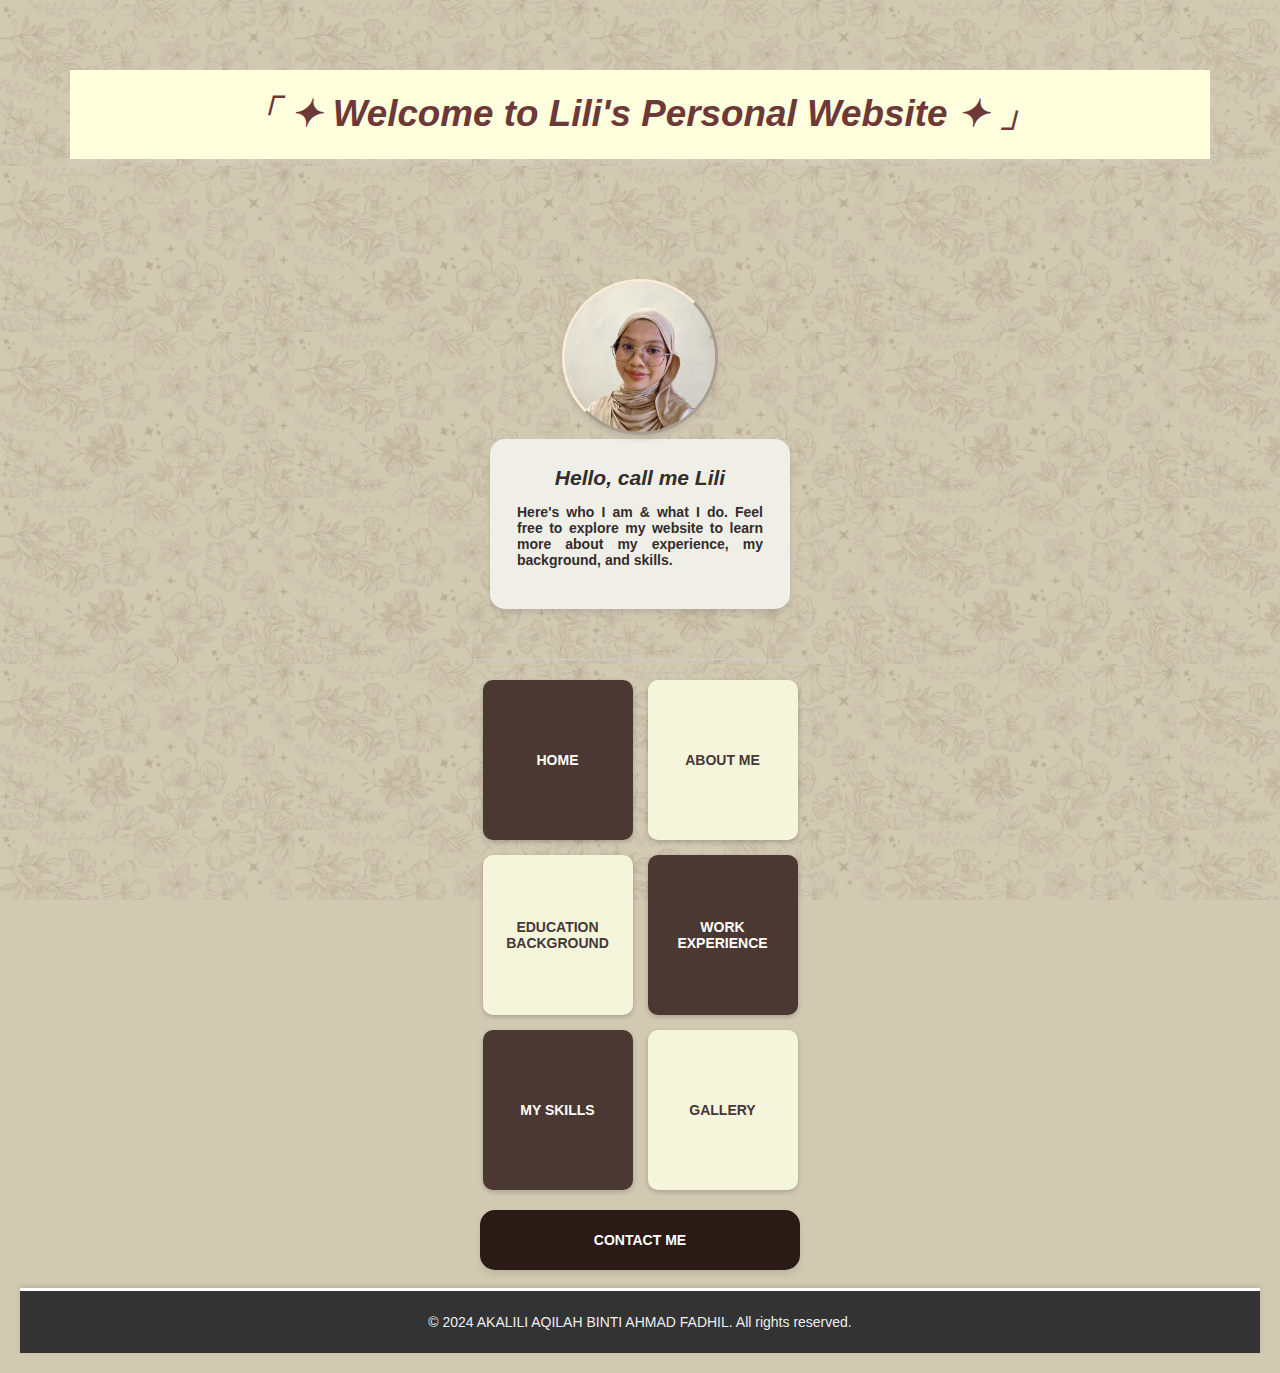
<file: HTML/index.html>
<!DOCTYPE html>
<html lang="en">
<head>
    <meta charset="UTF-8">
    <meta name="viewport" content="width=device-width, initial-scale=1.0">
    <title>Homepage</title>
     <link rel="stylesheet" href="https://cdnjs.cloudflare.com/ajax/libs/font-awesome/4.7.0/css/font-awesome.min.css">
    <link rel="stylesheet" href="../CSS/home.css">
<body>

   
    <div class="container">
        <header>
            <h1>「 ✦ Welcome to Lili's Personal Website ✦ 」</h1>
        </header>
        <main>
            <section id="home">
                <div class="profile">
                    <img src="../picture/lilis3.jpg" alt="Lili's Picture">
                </div>
                <table class="table1">
                    <tr>
                        <th>
                            <h2>Hello, call me Lili</h2>
                            <p><b>Here's who I am & what I do. Feel free to explore my website to learn more about my experience, my background, and skills.</b></p>
                        </th>
                    </tr>
                </table>
            </section>

            <div class="menu">
                <a href="index.html" class="button khaki">HOME</a>
                <a href="about.html" class="button beige">ABOUT ME</a>
                <a href="edu.html" class="button beige">EDUCATION BACKGROUND</a>
                <a href="work.html" class="button khaki">WORK EXPERIENCE</a>
                <a href="skills.html" class="button khaki">MY SKILLS</a>
                <a href="gallery.html" class="button beige">GALLERY</a>
            </div>
            <a href="contact me.html" class="button CONTACT_ME">CONTACT ME</a>
        </main><br>

            </section>

            <footer>
                <p>© 2024 AKALILI AQILAH BINTI AHMAD FADHIL. All rights reserved.</p>
            </footer>
        </div>
    </body>
</html>
</file>
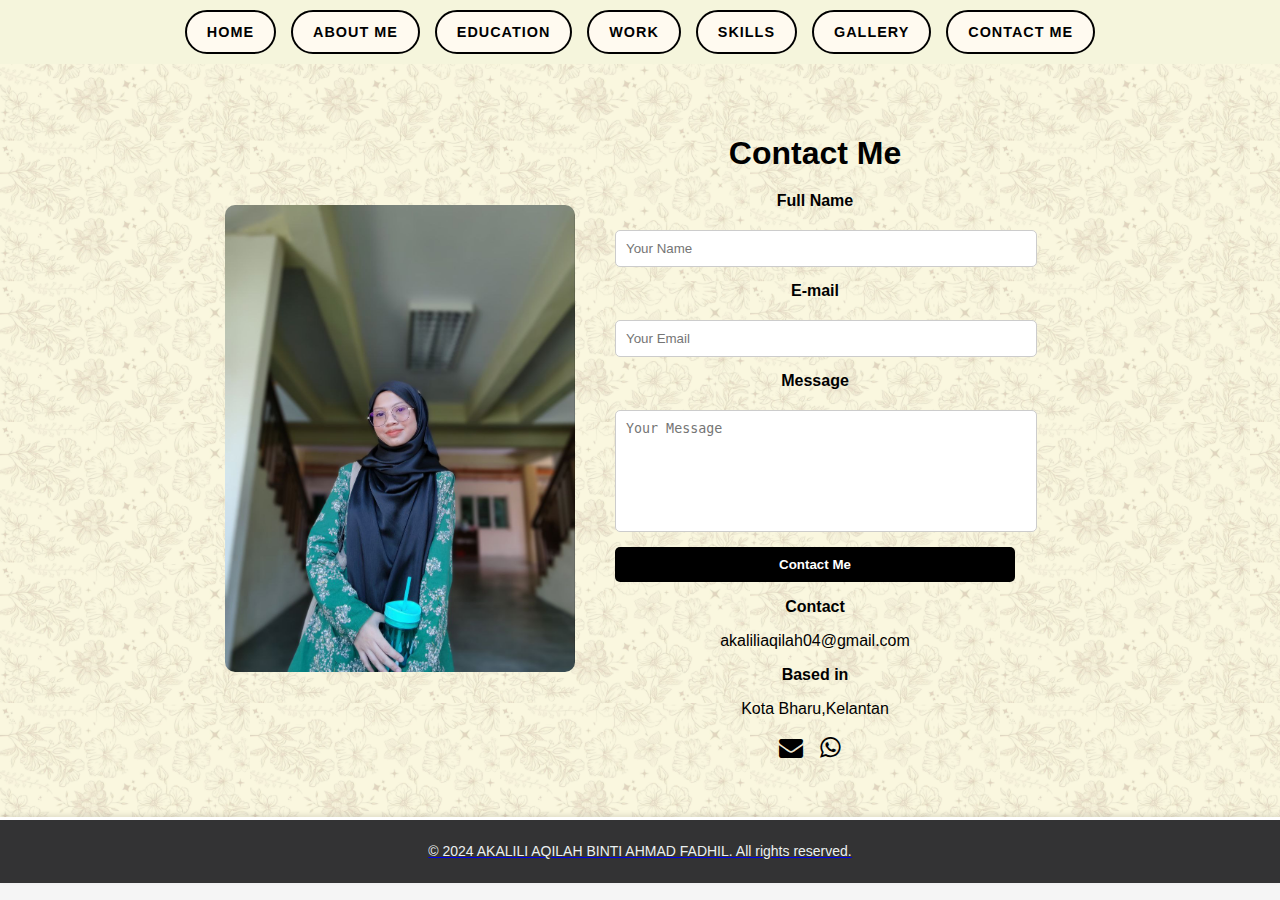
<file: HTML/contact me.html>
<!DOCTYPE html>
<html lang="en">
<head>
    <meta charset="UTF-8">
    <meta name="viewport" content="width=device-width, initial-scale=1.0">
    <title>Contact Me</title>
    <link rel="stylesheet" href="https://cdnjs.cloudflare.com/ajax/libs/font-awesome/4.7.0/css/font-awesome.min.css">
    <link rel="stylesheet" href="../CSS/contactme.css">
</head>
<body>
    <nav class="menu">
        <a href="index.html" class="button" title="Go to Homepage">Home</a>
        <a href="about.html" class="button" title="Learn About Me">About Me</a>
        <a href="edu.html" class="button" title="View Education Background">Education</a>
        <a href="work.html" class="button" title="View Work Experience">Work</a>
        <a href="skills.html" class="button" title="Explore My Skills">Skills</a>
        <a href="gallery.html" class="button" title="See My Gallery">Gallery</a>
        <a href="contact me.html" class="button" title="Contact Me Now">Contact Me</a>
    </nav>
    
    <div class="contact-container">
        <div class="contact-image">
            <img src="../picture/lilis2.jpg" alt="lilis" />
        </div>
        <div class="contact-form-container">
            <h1>Contact Me</h1>
            <form class="contact-form">
                <label for="name">Full Name</label>
                <input type="text" id="name" name="name" placeholder="Your Name" required>
                
                <label for="email">E-mail</label>
                <input type="email" id="email" name="email" placeholder="Your Email" required>
                
                <label for="message">Message</label>
                <textarea id="message" name="message" placeholder="Your Message" required></textarea>
                
                <button type="submit">Contact Me</button>
            </form>
            <div class="contact-info">
                <p><strong>Contact</strong></p>
                <p>akaliliaqilah04@gmail.com</p>
                <p><strong>Based in</strong></p>
                <p>Kota Bharu,Kelantan</p>
                <div class="social-links">

                    <a href="mailto:akaliliaqilah04@gmail.com"><i class="fa fa-envelope"></i>
                    <a href="whatsapp:contact=01126274480@s.whatsapp.com&message=I'd like to chat with you"><i class="fa fa-whatsapp"></i>
                </div>
            </div>
        </div>
    </div>
</section>

<footer>
    <p>© 2024 AKALILI AQILAH BINTI AHMAD FADHIL. All rights reserved.</p>
</footer>
</div>

</html>
</file>
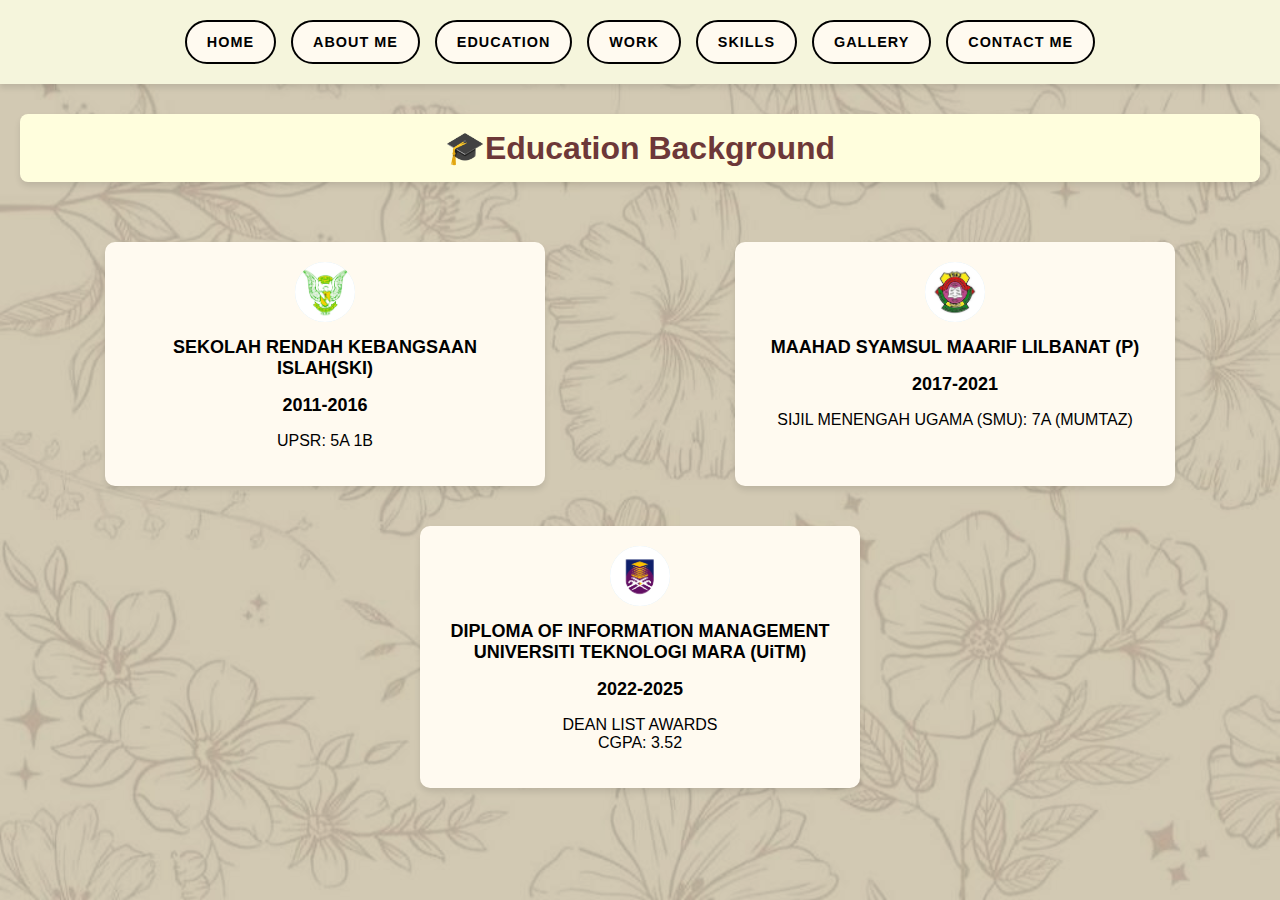
<file: HTML/edu.html>
<!DOCTYPE html>
<html lang="en">
<head>
    <meta charset="UTF-8">
    <meta name="viewport" content="width=device-width, initial-scale=1.0">
    <title>Education Background</title>
    <link rel="stylesheet" href="../CSS/edu.css">
</head>
<body>
    <nav class="menu">
        <a href="index.html" class="button" title="Go to Homepage">Home</a>
        <a href="about.html" class="button" title="Learn About Me">About Me</a>
        <a href="edu.html" class="button" title="View Education Background">Education</a>
        <a href="work.html" class="button" title="View Work Experience">Work</a>
        <a href="skills.html" class="button" title="Explore My Skills">Skills</a>
        <a href="gallery.html" class="button" title="See My Gallery">Gallery</a>
        <a href="contact me.html" class="button" title="Contact Me Now">Contact Me</a>
    </nav>

<h1>🎓Education Background</h1>



<div class="card-container">
    <div class="card">
        <div class="icon">
            <img src="../picture/logoski.png" alt="computer">
        </div>
        <h2 class="card-title">SEKOLAH RENDAH KEBANGSAAN ISLAH(SKI)</h2>
        <p><h2 class="card-title">2011-2016</h2></p>
        <p>UPSR: 5A 1B</p>

    </div>
    <div class="card">
        <div class="icon">
            <img src="../picture/logosmp.png" alt="talking">
        </div>
        <h2 class="card-title">MAAHAD SYAMSUL MAARIF LILBANAT (P)</h2>
        <p><h2 class="card-title">2017-2021</h2></p>
        <p>SIJIL MENENGAH UGAMA (SMU): 7A (MUMTAZ)</p>

    
    </div>
    <div class="card">
        <div class="icon">
            <img src="../picture/logouitm.png" alt="problem solving">
        </div>
        <h2 class="card-title">DIPLOMA OF INFORMATION MANAGEMENT UNIVERSITI TEKNOLOGI MARA (UiTM)</h2>
        <p><h2 class="card-title">2022-2025</h2></p>
            <p> DEAN LIST AWARDS<br>
                CGPA: 3.52</p>
        
            
</div>
</div>
</body>
</html>



</body>
</html>
</file>
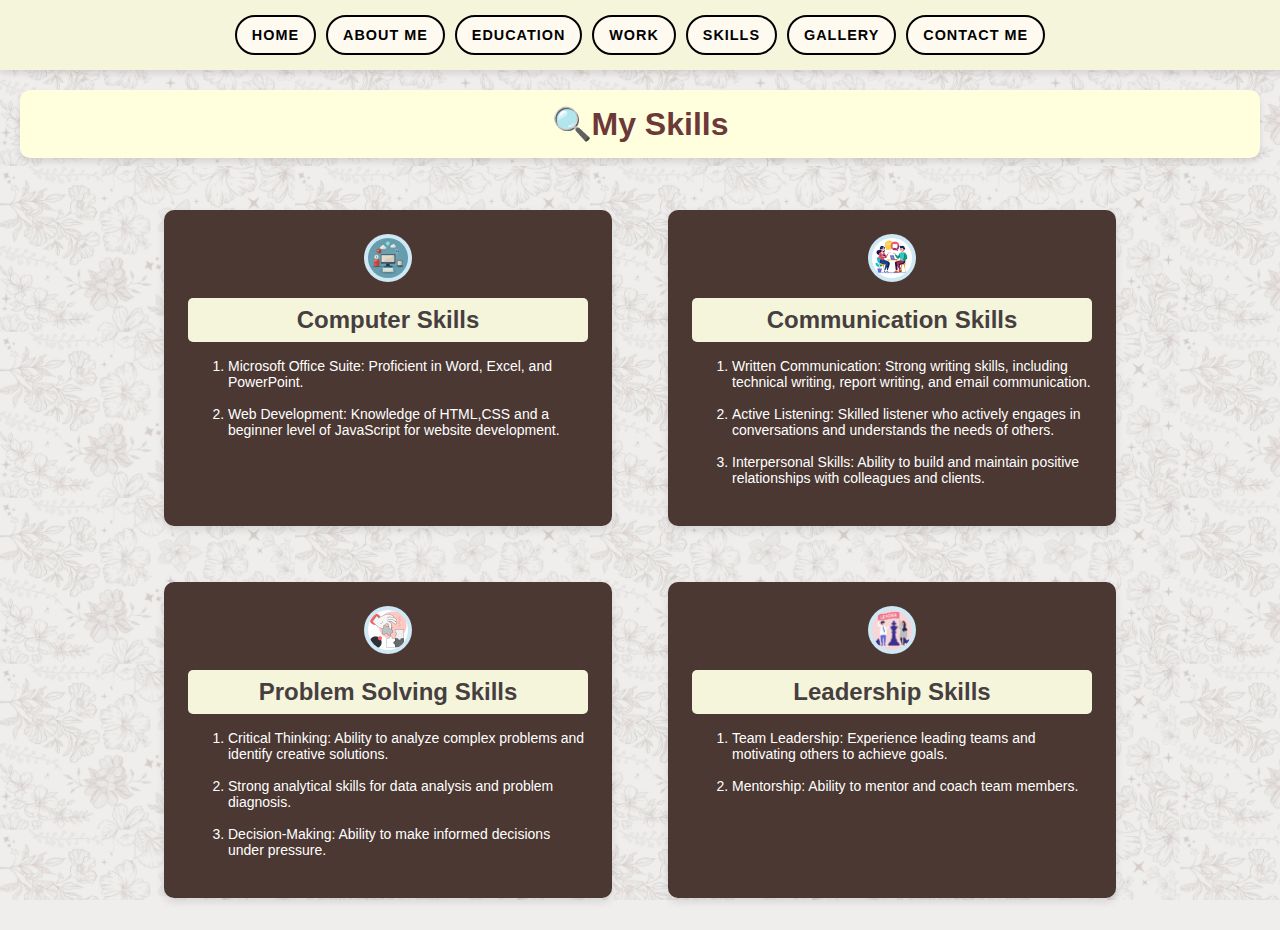
<file: HTML/skills.html>
<!DOCTYPE html>
<html lang="en">
<head>
    <meta charset="UTF-8">
    <meta name="viewport" content="width=device-width, initial-scale=1.0">
    <title>My Skills</title>
    <link rel="stylesheet" href="../CSS/skills.css">
    </head>
        <body>
            <nav class="menu">
                <a href="index.html" class="button" title="Go to Homepage">Home</a>
                <a href="about.html" class="button" title="Learn About Me">About Me</a>
                <a href="edu.html" class="button" title="View Education Background">Education</a>
                <a href="work.html" class="button" title="View Work Experience">Work</a>
                <a href="skills.html" class="button" title="Explore My Skills">Skills</a>
                <a href="gallery.html" class="button" title="See My Gallery">Gallery</a>
                <a href="contact me.html" class="button" title="Contact Me Now">Contact Me</a>
            </nav>
        <div class="container">
            <h1 class="title">🔍My Skills</h1>
            <div class="card-container">
                <div class="card">
                    <div class="icon">
                        <img src="../picture/computer.jpg" alt="computer">
                    </div>
                    <h2 class="card-title">Computer Skills</h2>
                    <ol>
                    <p><li class="card-text">Microsoft Office Suite: Proficient in Word, Excel, and PowerPoint.</li></p>
                    <li class="card-text"> Web Development: Knowledge of HTML,CSS and a beginner level of JavaScript for website development.</li>
                    </ol>
                </div>
                <div class="card">
                    <div class="icon">
                        <img src="../picture/talk.jpg" alt="talking">
                    </div>
                    <h2 class="card-title">Communication Skills</h2>
                    <ol>
                    <p><li class="card-text">Written Communication: Strong writing skills, including technical writing, report writing, and email communication.</li></p>
                    <p><li class="card-text">Active Listening: Skilled listener who actively engages in conversations and understands the needs of others.</li></p>
                    <p><li class="card-text">Interpersonal Skills: Ability to build and maintain positive relationships with colleagues and clients.</li></p>
                    </ol>
                </div>
                <div class="card">
                    <div class="icon">
                        <img src="../picture/problem.jpg" alt="problem solving">
                    </div>
                    <h2 class="card-title">Problem Solving Skills</h2>
                    <ol>
                        <li class="card-text">Critical Thinking: Ability to analyze complex problems and identify creative solutions.</p>
                        <li class="card-text">Strong analytical skills for data analysis and problem diagnosis.</p>
                        <li class="card-text">Decision-Making: Ability to make informed decisions under pressure.</p>
                    </ol>
                </div>
                <div class="card">
                    <div class="icon">
                        <img src="../picture/leader.jpg" alt="leadership skills">
                    </div>
                    <h2 class="card-title">Leadership Skills</h2>
                    <ol>
                        <li class="card-text">Team Leadership: Experience leading teams and motivating others to achieve goals.</p>
                        <li class="card-text">Mentorship: Ability to mentor and coach team members.</p>
                    </ol>
                    
                </div>
            </div>
        </div>
    </body>
    </html>
</file>
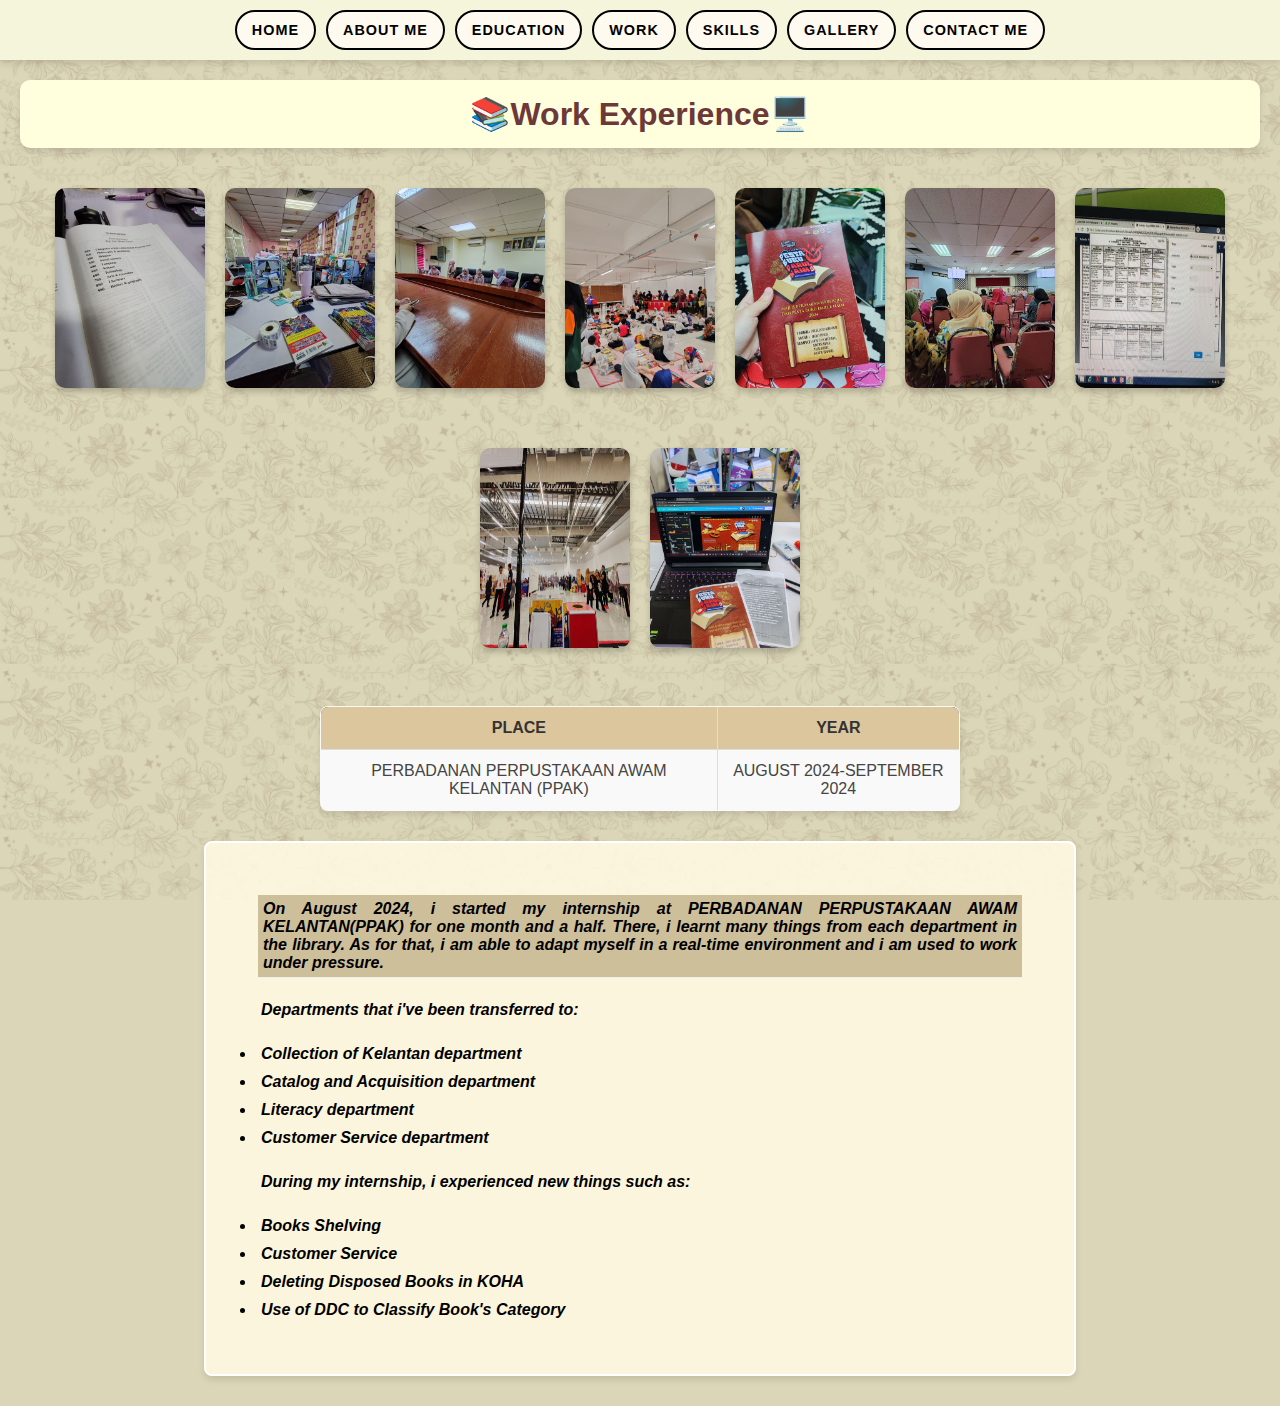
<file: HTML/work.html>
<!DOCTYPE html>
<html lang="en">
<head>
    <meta charset="UTF-8">
    <meta name="viewport" content="width=device-width, initial-scale=1.0">
    <title>Work Experience</title>
    <link rel="stylesheet" href="../CSS/work.css">
</head>
<body>
    <nav class="menu">
        <a href="index.html" class="button" title="Go to Homepage">Home</a>
        <a href="about.html" class="button" title="Learn About Me">About Me</a>
        <a href="edu.html" class="button" title="View Education Background">Education</a>
        <a href="work.html" class="button" title="View Work Experience">Work</a>
        <a href="skills.html" class="button" title="Explore My Skills">Skills</a>
        <a href="gallery.html" class="button" title="See My Gallery">Gallery</a>
        <a href="contact me.html" class="button" title="Contact Me Now">Contact Me</a>
    </nav>

<h1>📚Work Experience🖥️</h1>

<div style="display: flex; flex-wrap: wrap; justify-content: center; gap: 20px; margin-bottom: 20px;">
    <img src="../picture/book.jpg" alt="lilis" style="width: 150px; height: auto; border-radius: 10px; box-shadow: 0 4px 6px rgba(0, 0, 0, 0.2);">
    <img src="../picture/room.jpg" alt="lilis" style="width: 150px; height: auto; border-radius: 10px; box-shadow: 0 4px 6px rgba(0, 0, 0, 0.2);">
    <img src="../picture/meeting.jpg" alt="lilis" style="width: 150px; height: auto; border-radius: 10px; box-shadow: 0 4px 6px rgba(0, 0, 0, 0.2);">
    <img src="../picture/budaks.jpg" alt="lilis" style="width: 150px; height: auto; border-radius: 10px; box-shadow: 0 4px 6px rgba(0, 0, 0, 0.2);">
    <img src="../picture/kad.jpg" alt="lilis" style="width: 150px; height: auto; border-radius: 10px; box-shadow: 0 4px 6px rgba(0, 0, 0, 0.2);">
    <img src="../picture/meeting1'.jpg" alt="lilis" style="width: 150px; height: auto; border-radius: 10px; box-shadow: 0 4px 6px rgba(0, 0, 0, 0.2);">
    <img src="../picture/working1.jpg" alt="lilis" style="width: 150px; height: auto; border-radius: 10px; box-shadow: 0 4px 6px rgba(0, 0, 0, 0.2);">
    <img src="../picture/event1.jpg" alt="lilis" style="width: 150px; height: auto; border-radius: 10px; box-shadow: 0 4px 6px rgba(0, 0, 0, 0.2);">
    <img src="../picture/kad1.jpg" alt="lilis" style="width: 150px; height: auto; border-radius: 10px; box-shadow: 0 4px 6px rgba(0, 0, 0, 0.2);">
</div>

<table class="table1"
<table border="1" bgcolor="pink" align="center" style="width: 50%; margin: 0 auto; text-align: center; border-collapse: collapse; box-shadow: 0 4px 6px rgba(0, 0, 0, 0.1);"><br>
    <tr style="background-color: #2e2f2c; color: white;">
        <th>PLACE</th>
        <th>YEAR</th>
    </tr>
    <tr>
        <td>PERBADANAN PERPUSTAKAAN AWAM KELANTAN (PPAK)</td>
        <td>AUGUST 2024-SEPTEMBER 2024</td>
    </tr>
</table>

<div class="table2"
    <ul> 
        <table>
        <th>On August 2024, i started my internship at PERBADANAN PERPUSTAKAAN AWAM KELANTAN(PPAK) for one month and a half. There, i learnt many things from each department in the library. As for that, i am able to adapt myself in a real-time environment and i am used to work under pressure.</th>
        </table> 
            <p>Departments that i've been transferred to:</p>
        <li>Collection of Kelantan department</li>
        <li>Catalog and Acquisition department</li>
        <li>Literacy department</li>
        <li>Customer Service department</li>
        <p>During my internship, i experienced new things such as:</p>
        <li>Books Shelving</li>
        <li>Customer Service</li>
        <li>Deleting Disposed Books in KOHA</li>
        <li>Use of DDC to Classify Book's Category</li>
    </ul>
</div>

</body>
</html>
</file>
<file: CSS/home.css>
body {
    font-family: 'Segoe UI', Tahoma, Geneva, Verdana, sans-serif;
    margin: 0;
    padding: 0;
    background-color: #ffffff;
    background-image:url(../picture/bunga4.jpg);
    background-size: 295px;
    background-blend-mode: multiply;
    background-attachment: fixed;
    background-color: #fffAF0;
    background-color: rgba(158, 138, 90, 0.458);
    scroll-behavior: smooth;
}

.container {
    text-align: center;
    max-width: 15000px;
    margin: 0 auto;
    padding: 20px;

}

header h1 {
    background-color: #fffedd;
    box-shadow: 0 4px 6px rgba(255, 255, 255, 0.1);
    color: #6d3838; 
     margin: 50px;
    padding: 20px 0;
    font-size: 2.3em;
    font-style: italic;
    text-align: center;
}

main {
    display: flex;
    flex-direction: column;
    align-items: center;
    gap: 20px;
    padding-top: 20px;
}

.profile img {
    border-radius: 10px;
    border-style: outset;
    border-color: antiquewhite;
    width: 180px;
    height: auto;
     width: 150px; 
            height: 150px; 
            border-radius: 50%; 
            object-fit: cover; 
            box-shadow: 0 4px 6px rgba(0, 0, 0, 0.1);
}

.menu {
    display: grid;
    grid-template-columns: repeat(2, 150px);
    gap: 15px;
    justify-content: center;
}

.button {
    text-decoration: none;
    display: block;
    padding: 35px;
    border-radius: 10px;
    font-size: 14px;
    font-weight: bold;
    text-align: ;
    box-shadow: 0 2px 5px rgba(0, 0, 0, 0.2);
    margin: 20 px auto;
            font-family: Arial, sans-serif;
            background-color: #fce4ec; 
            display: flex;
            justify-content: center;
            align-items: center;
            height: 10vh; 
            flex-direction: column; 
}

.button.CONTACT_ME {
    
        background-color: #2b1b17;
        border: none;
        border-radius: 15px;
        padding: 10px;
        width: 300px;
        height: 40px;
        font-size: 14px;
        color: rgb(255, 255, 255);
        cursor: pointer;
        box-shadow: 0 4px 6px rgba(0, 0, 0, 0.1);
        transition: transform 0.2s;
    }
   

.button.khaki {
    background-color: #4b3832;
    color: #ffffff;
    cursor: pointer
    
}

.button.beige {
    background-color: #f5f5dc;
    color: rgb(70, 55, 55);
    cursor: pointer;
    border-color: rgb(81, 81, 72);
}

.button:hover {
        transform: translateY(-7px);
    background-color: #ccb3a3;
}
.table1 {
    background-color: #f0efe7;
        border: none;
        border-radius: 15px;
        padding: 10px;
        width: 300px;
        height: 40px;
        font-size: 14px;
        color: rgb(50, 45, 45);
        cursor: pointer;
        box-shadow: 0 4px 6px rgba(0, 0, 0, 0.1);
        transition: transform 0.2s;
}


.table1 h2 {
    font-size: 1.5em; 
    text-align: center;
    font-style: oblique;
    margin: 0px 0; 
}

.table1 th, 
.table1 td {
    text-align: justify;
    padding: 15px; 
    font-size: 1em;
    font-style: inherit;
}

.table1:hover{
    transform: translateY(-5px);
}

section {
    padding: 50px 20px;
    border-bottom: 1px solid #ccc;
    transition: background 0.3s; 
}

#about{
    header {
        background-color: #fffedd;
                    box-shadow: 0 4px 6px rgba(0, 0, 0, 0.1);
                    color: #6d3838; 
                     margin: 50px;
                    padding: 20px 0;
                    font-size: 1.2em;
                    text-align: center;
    }
    
    header h1 {
        margin: 6px;
    }
    
    
    #profile {
        text-align: center;
        padding: 20px;
    }
    
    #profile img {
        width: 250px;
        height: 300px;
        border-radius: 15%; 
        border: 10px double #fffbe4;
        margin: 10px;
        margin-bottom: 10px;
        box-shadow: 0px 8px 15px rgba(0, 0, 0, 0.2); 
        transition: transform 0.3s ease, box-shadow 0.3s ease, filter 0.3s ease; 
    }
    
    #profile img:hover {
        transform: translateY(-8px) scale(1.05); 
        box-shadow: 0px 12px 20px rgba(0, 0, 0, 0.3); 
        filter: brightness(1.1) contrast(1.1); 
    }
    
    #profile h2 {
        font-size: 1.5rem;
        margin: 10px 0;
        color: #6d3838;
    }
    
    #profile p {
        font-size: 1rem;
        margin: 10px 0;
    }
    
    #families img{
        width: 250px;
        height: 200px;
    }
    
    #families {
        table{
            margin: 30px auto;
        border-collapse: collapse;
        width: 60%; 
        background-color: #fff3df; 
        box-shadow: 0 20px 10px rgba(0, 0, 0, 0.1); 
        border: 100px inherit #ffffff; 
        border-radius: 35px;
    
        }
        
    }
    
    #families h2 {
        font-size-adjust: calc(0.7);
        text-decoration-line: none;
        color: #6d3838;
        text-align: center;
        margin-bottom: 15px;
    }
    
    #families ul {
        list-style: none;
        padding: 0;
        text-align: center;
    }
    
    
    
    .table1 {
        margin: 30px auto;
        border-collapse: collapse;
        width: 60%; 
        background-color: #fff3df; 
        box-shadow: 0 20px 10px rgba(0, 0, 0, 0.1); 
        border: 1px solid #ffffff; 
        border-radius: 35px;
        overflow: hidden; 
    }
    
    .table1 h2 {
        font-size: 1.5em; 
        text-align: center;
        font-style: oblique;
        margin: 10px 0; 
    }
    
    .table1 th, 
    .table1 td {
        text-align: justify;
        padding: 20px; 
        font-size: 1em;
        font-style: inherit;
    }
    
    .table1 audio {
        display: block; 
        margin: 10px auto; 
    }
    
    
    .table1:hover{
        transform: translateY(-5px);
    }
    
    .table{
    
        margin: 30px auto;
        border-collapse: collapse;
        width: 60%; 
        background-color: #ffd7d6; 
        box-shadow: 0 8px 6px rgba(0, 0, 0, 0.1); 
        border: 2px inherit #ffffff; 
        border-radius: 15px;
        th, td,p,br {
            text-align: center;
            padding: 40px;
            font-size: 1em;
            font-style: normal;
            text-align: justify;
        }
    }
    
    .table h2{
        font-size: 1.5em; 
        text-align: center;
        font-style: oblique;
        margin: 10px 0; 
    }
    
    .table:hover{
        transform: translateY(-5px);
    }
    
    #interests {
        padding: 20px;
        text-align: center;
    }
    
    #interests h2 {
        font-size-adjust: calc(0.7);
        color: #6d3838;
        margin-bottom: 10px;
    }
    
    #interests p {
        font-size: 1rem;
    
    }
    
}

#education{
    h1 {
        background-color: #fffedd;
                    box-shadow: 0 4px 6px rgba(0, 0, 0, 0.1);
                    color: #6d3838; 
                     margin: 50px;
                    padding: 20px 0;
                    font-size: 2.3em;
                    text-align: center;
    }
    
    .header{
        background-color:#9d656e;
    }
    .card-container {
        display: flex;
        justify-content: center;
        gap: px;
        flex-wrap: wrap;
    }
    
    .card {
        margin: 20px auto;
        background: floralwhite;
        border-radius: 10px;
        box-shadow: 0 4px 6px rgba(0, 0, 0, 0.1);
        padding: 20px;
        width: 90%;
        max-width: 400px;
        text-align: center;
        transition: transform 0.3s ease, box-shadow 0.3s ease;
    }
    
    .card:hover {
        transform: translateY(-10px) scale(1.03);
        box-shadow: 0 6px 10px rgba(0, 0, 0, 0.15);
    }
    
    @media (min-width: 768px) {
        .card {
            width: 400px;
        }
    }
    
    .icon {
        width: 50px;
        height: 50px;
        background-color: #cfe8f6
        border-radius: 50%;
        display: flex;
        align-items: center;
        justify-content: center;
        margin: 0 auto 15px auto;
    }
    
    .icon img {
        width: 250px;
        height: 80px;
        border-radius: 50%;
        position: ;
    }
    
    .card-title {
        font-size: 18px;
        font-weight: bold;
        margin-bottom: 10px;
    }
    
    .card-text {
        font-size: 14px;
        color: #555;
        text-align: left;
        
    }
    
}

#work{
    h1 {
        background-color: #fffedd;
                    box-shadow: 0 4px 6px rgba(0, 0, 0, 0.1);
                    color: #6d3838; 
                     margin: 50px;
                    padding: 20px 0;
                    font-size: 2.3em;
                    text-align: center;
    }
    
    
    img {
        border-radius: 12px;
        margin: 20px 0;
        box-shadow: 0 4px 6px rgba(0, 0, 0, 0.2), 0 1px 3px rgba(0, 0, 0, 0.1);
        transition: transform 0.3s ease, box-shadow 0.3s ease, filter 0.3s ease;
        animation: moveLeftRight 3s infinite alternate ease-in-out;
    }
    
    img:hover {
        transform: scale(1.05); 
        box-shadow: 0 6px 10px rgba(0, 0, 0, 0.3), 0 3px 6px rgba(0, 0, 0, 0.15);
        filter: brightness(1.1);
        cursor: pointer; 
    }
    
    @keyframes moveLeftRight {
        0% {
            transform: translateX(0);
        }
        100% {
            transform: translateX(20px);
        }
    }
    
    .table1, .table2 {
        margin: 20px auto;
        border-collapse: collapse;
        width: 90%; 
        max-width: 800px;
        background-color: #f9f9f9;
        box-shadow: 0 4px 8px rgba(0, 0, 0, 0.15);
        border: 1px solid #ddd;
        border-radius: 8px;
        overflow: hidden; 
    }
    
    .table1 th, .table1 td {
        padding: 12px;
        font-size: 1em;
        text-align: center;
        color: #444;
        border-bottom: 1px solid #ddd;
    }
    
    .table1 th {
        background-color: #ffe4b5d4;
        color: #333;
        font-weight: 600;
        text-transform: uppercase;
    }
    
    .table1 tr:hover {
        background-color: #fdf5e6;
        transition: background-color 0.3s ease-in-out;
    }
    
    
    .table2 th, .table2 tr, .table2 td {
        padding: 15px;
        font-size: 1em;
        text-align: justify;
        color: #333;
        border-bottom: 1px solid #eee;
        font-weight: 500;
        text-transform: none;
    }
    
    .table2 th {
        background-color: #cebf9b;
        color: #000000;
        text-transform: none;
    }
    
    .table2 tr:hover {
        background-color: #fffae6;
        transition: background-color 0.3s ease-in-out;
    }
    
    
    @media (max-width: 768px) {
        .table1, {
            width: 95%;
            font-size: 0.9em;
        }
    
        .table1 th, .table1 td {
            padding: 8px;
        }
    }
    
    
    .table2{
    
        margin: 30px auto;
        border-collapse: collapse;
        width: 60%; 
        background-color: #fff8e1e5; 
        box-shadow: 0 4px 6px rgba(0, 0, 0, 0.1);
        border: 2px solid #ffffff; 
        padding: 50px;
        p, th, ol, li {
            text-align: center;
            padding: 5px;
            font-size: medium;
            font-weight: 600;
            font-style: oblique;
            text-align: justify;
        }
    }
}

#work img{
    img {
        border-radius: 12px;
        margin: 20px 0;
        box-shadow: 0 4px 6px rgba(0, 0, 0, 0.2), 0 1px 3px rgba(0, 0, 0, 0.1);
        transition: transform 0.3s ease, box-shadow 0.3s ease, filter 0.3s ease;
        animation: moveLeftRight 3s infinite alternate ease-in-out;
    }
    
    img:hover {
        transform: scale(1.05); 
        box-shadow: 0 6px 10px rgba(0, 0, 0, 0.3), 0 3px 6px rgba(0, 0, 0, 0.15);
        filter: brightness(1.1);
        cursor: pointer; 
    }
    
    @keyframes moveLeftRight {
        0% {
            transform: translateX(0);
        }
        100% {
            transform: translateX(20px);
        }
    }
}

#skills{
    .container {
        h1{
            background-color: #fffedd;
            box-shadow: 0 4px 6px rgba(0, 0, 0, 0.1);
            color: #6d3838; 
             margin: 50px;
            padding: 9px 0;
            font-size: 2.3em;
            text-align: center;
            
        }
    }

    .title {
        font-size: 36px;
        font-weight: bold;
        margin-bottom: 0px;
    }

    .card-container {
        display: flex;
        justify-content: center;
        gap: 2rem;
        flex-wrap: wrap;
        padding: 2rem;
    }
    
    .card {
        margin: 1.25rem;
        background: #4b3832;
        border-radius: 0.625rem;
        box-shadow: 0 4px 8px rgba(0, 0, 0, 0.1);
        padding: 1.5rem;
        width: 100%;
        max-width: 400px;
        text-align: center;
        transition: transform 0.3s, box-shadow 0.3s;
        overflow: hidden;
    }
    
    .card:hover {
        transform: translateY(-0.3125rem);
        box-shadow: 0 6px 12px rgba(0, 0, 0, 0.15);
    }
    
    .icon {
        width: 3.125rem;
        height: 3.125rem;
        background-color: #cfe8f6;
        border-radius: 50%;
        display: flex;
        align-items: center;
        justify-content: center;
        margin: 0 auto 1rem auto;
    }
    
    .icon img {
        width: 2.5rem;
        height: 2.5rem;
        border-radius: 50%;
        object-fit: cover;
    }
    
    .card h2 {
        color: #473f3f;
        font-size: 1.5rem;
        margin: 1rem 0 0.5rem;
    }
    
    .card p {
        color: #f1f1f1;
        font-size: 1rem;
        line-height: 1.5;
    }
    
    @media (max-width: 768px) {
        .card-container {
            gap: 1rem;
            padding: 1rem;
        }
    
        .card {
            padding: 1rem;
        }
    
        .icon {
            width: 2.5rem;
            height: 2.5rem;
        }
    
        .icon img {
            width: 2rem;
            height: 2rem;
        }
    
        .card h2 {
            font-size: 1.25rem;
        }
    
        .card p {
            font-size: 0.875rem;
        }
    }
    
    @media (max-width: 480px) {
        .card {
            width: 100%;
            margin: 0.625rem 0;
        }
    
        .card-container {
            flex-direction: column;
            align-items: center;
        }
    }
    
    .card-title {
        font-size: 18px;
        font-weight: bold;
        margin-bottom: 10px;
        background-color: beige;
    }

    .card-text {
        font-size: 14px;
        color: #ffffff;
        text-align: left;
        
    }
}

#gallery{
    header {
        background-color: #fffedd;
        box-shadow: 0 4px 6px rgba(0, 0, 0, 0.1);
        color: #6d3838; 
        margin: 50px 0;
        padding: 20px 0;
        font-size: 1.2em;
        text-align: center;
    }
    
    header h1 {
        margin: 6px;
    }
    
    .gallery {
        display: grid;
        grid-template-columns: repeat(auto-fit, minmax(250px, 1fr));
        gap: 10px;
        padding: 20px;
    }
    
    .gallery-item {
        position: relative;
        overflow: hidden;
        border-radius: 8px;
        box-shadow: 0 4px 6px rgba(0, 0, 0, 0.1);
    }
    
    .gallery-item img,
    .gallery-item video {
        width: 100%;
        height: 100%;
        object-fit: cover;
        display: block;
        border-radius: 12px;
        margin: 20px 0;
        box-shadow: 0 4px 6px rgba(0, 0, 0, 0.2), 0 1px 3px rgba(0, 0, 0, 0.1);
        transition: transform 0.3s ease, box-shadow 0.3s ease, filter 0.3s ease;
        animation: moveLeftRight 3s infinite alternate ease-in-out;
    }
    
    .gallery-item video {
        background: #000;
    }
    img:hover {
        transform: scale(1.05); 
        box-shadow: 0 6px 10px rgba(0, 0, 0, 0.3), 0 3px 6px rgba(0, 0, 0, 0.15);
        filter: brightness(1.1);
        cursor: pointer; 
    }
    video:hover{
        transform: scale(1.05); 
        box-shadow: 0 6px 10px rgba(0, 0, 0, 0.3), 0 3px 6px rgba(0, 0, 0, 0.15);
        filter: brightness(1.1);
        cursor: pointer; 
    }
    
    @keyframes moveLeftRight {
        0% {
            transform: translateX(0);
        }
        100% {
            transform: translateX(20px);
        }
    }
    
    @media (max-width: 768px) {
        .gallery {
            grid-template-columns: repeat(auto-fit, minmax(150px, 1fr));
        }
    }
}

#contact{
    .contact-container {
        display: flex;
        flex-direction: row;
        justify-content: center;
        align-items: center;
        gap: 40px;
        padding: 50px;
        background-attachment: fixed;
        background-size: 250px;
        background-blend-mode: multiply;
    }
    
    .contact-image img {
        width: 350px;
        height: auto;
        border-radius: 10px;
        object-fit: cover;
    }
    
    .contact-form-container {
        max-width: 400px;
    }
    
    .contact-form-container h1 {
        font-size: 2rem;
        margin-bottom: 20px;
    }
    
    .contact-form {
        display: flex;
        flex-direction: column;
        gap: 15px;
    }
    
    .contact-form label {
        font-weight: bold;
        margin-bottom: 5px;
    }
    
    .contact-form input,
    .contact-form textarea {
        width: 100%;
        padding: 10px;
        border: 1px solid #ccc;
        border-radius: 5px;
    }
    
    .contact-form textarea {
        resize: none;
        height: 100px;
    }
    
    .contact-form button {
        background-color: black;
        color: white;
        padding: 10px;
        border: none;
        border-radius: 5px;
        cursor: pointer;
        font-weight: bold;
        transition: background-color 0.2s ease, transform 0.2s ease; 
    }
    
    .contact-form button:hover {
        background-color: #f8a9da;
        transform: translateY(-5px); 
    }
    
    .contact-info {
        margin-top: 20px;
    }
    
    .contact-info p {
        margin: 5px 0;
    }
    
    .contact-info .social-links a {
        text-decoration: none;
        font-size: 1.5rem;
        margin-right: 10px;
        color: black;
    }
    
    .contact-info .social-links a:hover {
        color: #555;
    }
    
}

footer {
    background-color: #333334; 
    color: #ecf0f1; 
    text-align: center; 
    padding: 20px; 
    font-family: 'Arial', sans-serif; 
    font-size: 14px; 
    border-top: 3px solid #ffffff; 
    box-shadow: 0 -2px 5px rgba(0, 0, 0, 0.1); 
}

footer p {
    margin: 0;
    line-height: 1.6; 
}

footer a {
    color: #000000; 
    text-decoration: none; 
    font-weight: bold;
}

footer a:hover {
    color: #040404; 
    text-decoration: none; 
}

.gallery-item img,
        .gallery-item video {
            width: 100%;
            height: auto;
            border-radius: 12px;
            box-shadow: 0 4px 6px rgba(0, 0, 0, 0.2);
            transition: transform 0.3s ease, box-shadow 0.3s ease;
            animation: moveLeftRight 3s infinite alternate ease-in-out;
        }

        .profile img:hover,
        .gallery-item img:hover,
        .gallery-item video:hover {
            transform: scale(1.05); 
            box-shadow: 0 6px 10px rgba(0, 0, 0, 0.3);
            filter: brightness(1.1);
        }
        

        @keyframes moveLeftRight {
            0% {
                transform: translateX(0);
            }
            100% {
                transform: translateX(10px);
            }
        }
</file>
<file: CSS/contactme.css>
body {
    font-family: 'Segoe UI', Tahoma, Geneva, Verdana, sans-serif;
    margin: 0;
    padding: 0;
    text-align: center;
    background-color: #f5f5f5;
}

.contact-container {
    display: flex;
    flex-direction: row;
    justify-content: center;
    align-items: center;
    gap: 40px;
    padding: 50px;
    background-color: rgba(248, 243, 207, 0.67); 
    background-image: url(../picture/bunga4.jpg);
    background-attachment: fixed;
    background-size: 250px;
    background-blend-mode: multiply;
}

.contact-image img {
    width: 100%;
    max-width: 350px;
    height: auto;
    border-radius: 10px;
    object-fit: cover;
}

.contact-form-container {
    max-width: 400px;
    width: 90%;
}

.contact-form-container h1 {
    font-size: 2rem;
    margin-bottom: 20px;
}

.contact-form {
    display: flex;
    flex-direction: column;
    gap: 15px;
}

.contact-form label {
    font-weight: bold;
    margin-bottom: 5px;
}

.contact-form input,
.contact-form textarea {
    width: 100%;
    padding: 10px;
    border: 1px solid #ccc;
    border-radius: 5px;
}

.contact-form textarea {
    resize: none;
    height: 100px;
}

.contact-form button {
    background-color: black;
    color: white;
    padding: 10px;
    border: none;
    border-radius: 5px;
    cursor: pointer;
    font-weight: bold;
    transition: background-color 0.2s ease, transform 0.2s ease; 
}

.contact-form button:hover {
    background-color: #f8a9da;
    transform: translateY(-5px); 
}

.contact-info {
    margin-top: 20px;
}

.contact-info {
    margin: 5px 0;
}

.contact-info .social-links a {
    text-decoration: none;
    font-size: 1.5rem;
    margin-right: 10px;
    color: black;
}

.contact-info .social-links a:hover {
    color: #555;
}

nav.menu {
    display: flex;
    flex-wrap: wrap;
    justify-content: center;
    gap: 15px;
    padding: 10px 0;
    background-color: beige;
    box-shadow: 0px 4px 6px rgba(0, 0, 0, 0.1);
}

footer {
    background-color: #333334; 
    color: #ecf0f1; 
    text-align: center; 
    padding: 20px; 
    font-family: 'Arial', sans-serif; 
    font-size: 14px; 
    border-top: 3px solid #ffffff; 
    box-shadow: 0 -2px 5px rgba(0, 0, 0, 0.1); 
}

footer p {
    margin: 0;
    line-height: 1.6; 
}

footer a {
    color: #000000; 
    text-decoration: none;  
    font-weight: bold;
}

footer a:hover {
    color: #000000; 
    text-decoration: none;  
}

.button {
    padding: 12px 20px;
    text-decoration: none;
    font-weight: bold;
    color: black;
    background-color: floralwhite;
    border: 2px solid black;
    border-radius: 30px;
    transition: all 0.3s ease-in-out;
    text-transform: uppercase;
    font-size: 0.9rem;
    letter-spacing: 1px;
}

.button:hover {
    background-color: black;
    color: floralwhite;
    transform: translateY(-5px) scale(1.05);
    box-shadow: 0px 8px 15px rgba(0, 0, 0, 0.2);
}

.button:active {
    transform: translateY(-2px) scale(1);
    box-shadow: 0px 4px 10px rgba(0, 0, 0, 0.2);
}


@media (max-width: 768px) {
    .contact-container {
        flex-direction: column;
        padding: 20px;
        gap: 20px;
    }

    .contact-image img {
        max-width: 300px;
    }

    .contact-form-container {
        width: 100%;
        padding: 0 20px;
    }

    nav.menu {
        flex-direction: column;
        gap: 5px;
    }
}

@media (max-width: 480px) {
    h1 {
        font-size: 1.5em;
        margin: 15px 10px;
        padding: 8px;
    }

    .contact-form-container h1 {
        font-size: 1.8rem;
    }

    .contact-form input,
    .contact-form textarea {
        padding: 8px;
        font-size: 0.9rem;
    }

    footer {
        font-size: 12px;
        padding: 15px;
    }
}
</file>
<file: CSS/edu.css>
body {
    font-family: 'Segoe UI', Tahoma, Geneva, Verdana, sans-serif;
    margin: 0;
    padding: 0;
    background-color: #ffffff;
    background-image: url(../picture/bunga4.jpg);
    background-size: cover;
    background-blend-mode: multiply;
    background-attachment: fixed;
    background-color: rgba(158, 138, 90, 0.458);
    text-align: center;
}

h1 {
    background-color: #fffedd;
    box-shadow: 0 4px 6px rgba(0, 0, 0, 0.1);
    color: #6d3838;
    margin: 30px 20px;
    padding: 15px;
    font-size: 2em;
    text-align: center;
    border-radius: 8px;
}

.header {
    background-color: #9d656e;
}

nav.menu {
    display: flex;
    justify-content: center;
    gap: 15px;
    padding: 20px 0;
    background-color: beige;
    box-shadow: 0px 4px 6px rgba(0, 0, 0, 0.1);
}
.button {
    padding: 12px 20px;
    text-decoration: none;
    font-weight: bold;
    color: black;
    background-color: floralwhite;
    border: 2px solid black;
    border-radius: 30px;
    transition: all 0.3s ease-in-out;
    text-transform: uppercase;
    font-size: 0.9rem;
    letter-spacing: 1px;
}

.button:hover {
    background-color: black;
    color: floralwhite;
    transform: translateY(-5px) scale(1.05);
    box-shadow: 0px 8px 15px rgba(0, 0, 0, 0.2);
}

.button:active {
    transform: translateY(-2px) scale(1);
    box-shadow: 0px 4px 10px rgba(0, 0, 0, 0.2);
}

.card-container {
    display: flex;
    flex-wrap: wrap;
    justify-content: center;
    gap: 20px;
    padding: 20px;
}

.card {
    margin: 10px auto;
    background: floralwhite;
    border-radius: 10px;
    box-shadow: 0 4px 6px rgba(0, 0, 0, 0.1);
    padding: 20px;
    width: 90%;
    max-width: 400px;
    text-align: center;
    transition: transform 0.3s ease, box-shadow 0.3s ease;
}

.card:hover {
    transform: translateY(-10px) scale(1.03);
    box-shadow: 0 6px 10px rgba(0, 0, 0, 0.15);
}

.icon {
    width: 60px;
    height: 60px;
    background-color: #cfe8f6;
    border-radius: 50%;
    display: flex;
    align-items: center;
    justify-content: center;
    margin: 0 auto 15px auto;
}

.icon img {
    width: 100%;
    height: auto;
    border-radius: 50%;
}

.card-title {
    font-size: 18px;
    font-weight: bold;
    margin-bottom: 10px;
}

.card-text {
    font-size: 14px;
    color: #555;
    text-align: left;
}

@media (max-width: 768px) {
    h1 {
        font-size: 1.8em;
        margin: 20px 10px;
        padding: 10px;
    }

    .card-container {
        padding: 10px;
    }

    .card {
        width: 95%;
    }

    .button {
        font-size: 0.85rem;
        padding: 8px 12px;
    }
}

@media (max-width: 480px) {
    h1 {
        font-size: 1.5em;
        margin: 15px 10px;
        padding: 8px;
    }

    @media (max-width: 768px) {
        header {
            font-size: 1em;
            padding: 10px 5px;
        }
    
        header h1 {
            font-size: 1.2em;
        }

    .card {
        width: 100%;
    }


}

@media (max-width: 768px) {
    .contact-container {
        flex-direction: column;
        padding: 20px;
        gap: 20px;
    }

    .contact-image img {
        max-width: 300px;
    }

    .contact-form-container {
        width: 100%;
        padding: 0 20px;
    }

    nav.menu {
        flex-direction: column;
        gap: 5px;
        padding: 1px;
    }
}

.button {
    padding: 12px 20px;
    text-decoration: none;
    font-weight: bold;
    color: black;
    background-color: floralwhite;
    border: 2px solid black;
    border-radius: 30px;
    transition: all 0.3s ease-in-out;
    text-transform: uppercase;
    font-size: 0.9rem;
    letter-spacing: 1px;
}
</file>
<file: CSS/skills.css>
body {
    font-family: 'Segoe UI', Tahoma, Geneva, Verdana, sans-serif;
    margin: 0;
    padding: 0;
    background-color: #ffffff;
    background-image: url(../picture/bunga4.jpg);
    background-size: 295px;
    background-blend-mode: multiply;
    background-attachment: fixed;
    background-color: rgba(221, 219, 215, 0.458);
    text-align: center;
}

.container h1 {
    background-color: #fffedd;
    box-shadow: 0 4px 6px rgba(0, 0, 0, 0.1);
    color: #6d3838; 
    margin: 20px;
    padding: 15px;
    font-size: 2em;
    text-align: center;
    border-radius: 10px;
}

.title {
    font-size: 2rem;
    font-weight: bold;
    margin-bottom: 1rem;
    text-align: center;
    padding: 0 1rem;
}

.card-container {
    display: flex;
    justify-content: center;
    gap: 1.5rem;
    flex-wrap: wrap;
    padding: 1rem;
}

.card {
    margin: 1rem;
    background: #4b3832;
    border-radius: 0.625rem;
    box-shadow: 0 4px 8px rgba(0, 0, 0, 0.1);
    padding: 1.5rem;
    width: 100%;
    max-width: 400px;
    text-align: center;
    transition: transform 0.3s, box-shadow 0.3s;
    overflow: hidden;
}

.card:hover {
    transform: translateY(-0.3125rem);
    box-shadow: 0 6px 12px rgba(0, 0, 0, 0.15);
}

.icon {
    width: 3rem;
    height: 3rem;
    background-color: #cfe8f6;
    border-radius: 50%;
    display: flex;
    align-items: center;
    justify-content: center;
    margin: 0 auto 1rem;
}

.icon img {
    width: 2.5rem;
    height: 2.5rem;
    border-radius: 50%;
    object-fit: cover;
}

.card h2 {
    color: #473f3f;
    font-size: 1.5rem;
    margin: 1rem 0 0.5rem;
}

.card p {
    color: #f1f1f1;
    font-size: 1rem;
    line-height: 1.5;
}


@media (max-width: 768px) {
    .container h1 {
        font-size: 1.8rem;
        margin: 10px;
        padding: 10px;
    }

    .title {
        font-size: 1.5rem;
    }

    .card-container {
        gap: 1rem;
        padding: 0.5rem;
    }

    .card {
        padding: 1rem;
    }

    .icon {
        width: 2.5rem;
        height: 2.5rem;
    }

    .icon img {
        width: 2rem;
        height: 2rem;
    }

    .card h2 {
        font-size: 1.25rem;
    }

    .card p {
        font-size: 0.875rem;
    }
}

@media (max-width: 480px) {
    .card-container {
        flex-direction: column;
        align-items: center;
        gap: 0.5rem;
    }

    .card {
        width: 90%;
        margin: 0.5rem 0;
    }

    .title {
        font-size: 1.2rem;
    }

    .card p {
        font-size: 0.75rem;
    }
}

@media (max-width: 768px) {
    .contact-container {
        flex-direction: column;
        padding: 20px;
        gap: 20px;
    }

    .contact-image img {
        max-width: 300px;
    }

    .contact-form-container {
        width: 100%;
        padding: 0 20px;
    }

    nav.menu {
        flex-direction: column;
        gap: 5px;
    }
}

.card-title {
    font-size: 1rem;
    font-weight: bold;
    margin-bottom: 0.5rem;
    background-color: beige;
    padding: 0.5rem;
    border-radius: 5px;
}

.card-text {
    font-size: 0.875rem;
    color: #ffffff;
    text-align: left;
}

nav.menu {
    display: flex;
    justify-content: center;
    flex-wrap: wrap;
    gap: 10px;
    padding: 15px 0;
    background-color: beige;
    box-shadow: 0px 4px 6px rgba(0, 0, 0, 0.1);
}

.button {
    padding: 10px 15px;
    text-decoration: none;
    font-weight: bold;
    color: black;
    background-color: floralwhite;
    border: 2px solid black;
    border-radius: 30px;
    transition: all 0.3s ease-in-out;
    text-transform: uppercase;
    font-size: 0.9rem;
    letter-spacing: 1px;
}

.button:hover {
    background-color: black;
    color: floralwhite;
    transform: translateY(-5px) scale(1.05);
    box-shadow: 0px 8px 15px rgba(0, 0, 0, 0.2);
}

.button:active {
    transform: translateY(-2px) scale(1);
    box-shadow: 0px 4px 10px rgba(0, 0, 0, 0.2);
}
</file>
<file: CSS/work.css>
body {
    font-family: 'Segoe UI', Tahoma, Geneva, Verdana, sans-serif;
    margin: 0;
    padding: 0;
    background-color: #ffffff;
    background-image:url(../picture/bunga4.jpg);
    background-size: 295px;
    background-blend-mode: multiply;
    background-attachment: fixed;
    background-color: #fffAF0;
    background-color: rgba(177, 165, 97, 0.458);
    text-align: center;
}

h1 {
    background-color: #fffedd;
                box-shadow: 0 4px 6px rgba(0, 0, 0, 0.1);
                color: #6d3838; 
                 margin: 50px;
                padding: 20px 0;
                font-size: 2.3em;
                text-align: center;
}


img {
    border-radius: 12px;
    margin: 20px 0;
    box-shadow: 0 4px 6px rgba(0, 0, 0, 0.2), 0 1px 3px rgba(0, 0, 0, 0.1);
    transition: transform 0.3s ease, box-shadow 0.3s ease, filter 0.3s ease;
    animation: moveLeftRight 3s infinite alternate ease-in-out;
}


img:hover {
    transform: scale(1.05); 
    box-shadow: 0 6px 10px rgba(0, 0, 0, 0.3), 0 3px 6px rgba(0, 0, 0, 0.15);
    filter: brightness(1.1);
    cursor: pointer; 
}


@keyframes moveLeftRight {
    0% {
        transform: translateX(0);
    }
    100% {
        transform: translateX(20px);
    }
}

.table1, .table2 {
    margin: 20px auto;
    border-collapse: collapse;
    width: 90%; 
    max-width: 800px;
    background-color: #f9f9f9;
    box-shadow: 0 4px 8px rgba(0, 0, 0, 0.15);
    border: 1px solid #ddd;
    border-radius: 8px;
    overflow: hidden; 
}

.table1 th, .table1 td {
    padding: 12px;
    font-size: 1em;
    text-align: center;
    color: #444;
    border-bottom: 1px solid #ddd;
}

.table1 th {
    background-color: #ffe4b5d4;
    color: #333;
    font-weight: 600;
    text-transform: uppercase;
}

.table1 tr:hover {
    background-color: #fdf5e6;
    transition: background-color 0.3s ease-in-out;
}


.table2 th, .table2 td {
    padding: 15px;
    font-size: 1em;
    text-align: justify;
    color: #333;
    border-bottom: 1px solid #eee;
    font-weight: 500;
}

.table2 th {
    background-color: #cebf9b;
    color: #000000;
    text-transform: none;
}

.table2 tr:hover {
    background-color: #fffae6;
    transition: background-color 0.3s ease-in-out;
}


@media (max-width: 768px) {
    .table1, {
        width: 95%;
        font-size: 0.9em;
    }

    .table1 th, .table1 td {
        padding: 8px;
    }
}


.table2{

    margin: 30px auto;
    border-collapse: collapse;
    width: 60%; 
    background-color: #fff8e1e5; 
    box-shadow: 0 4px 6px rgba(0, 0, 0, 0.1);
    border: 2px solid #ffffff; 
    padding: 50px;
    p, th, ol, li {
        text-align: center;
        padding: 5px;
        font-size: medium;
        font-weight: 600;
        font-style: oblique;
        text-align: justify;
    }
}
nav.menu {
    display: flex;
    justify-content: center;
    gap: 15px;
    padding: 20px 0;
    background-color: beige;
    box-shadow: 0px 4px 6px rgba(0, 0, 0, 0.1);
}

.button {
    padding: 12px 20px;
    text-decoration: none;
    font-weight: bold;
    color: black;
    background-color: floralwhite;
    border: 2px solid black;
    border-radius: 30px;
    transition: all 0.3s ease-in-out;
    text-transform: uppercase;
    font-size: 0.9rem;
    letter-spacing: 1px;
}

.button:hover {
    background-color: black;
    color: floralwhite;
    transform: translateY(-5px) scale(1.05);
    box-shadow: 0px 8px 15px rgba(0, 0, 0, 0.2);
}

.button:active {
    transform: translateY(-2px) scale(1);
    box-shadow: 0px 4px 10px rgba(0, 0, 0, 0.2);
}


h1 {
    background-color: #fffedd;
    box-shadow: 0 4px 6px rgba(0, 0, 0, 0.1);
    color: #6d3838;
    margin: 20px;
    padding: 15px 0;
    font-size: 2em;
    text-align: center;
    border-radius: 10px;
}

img {
    border-radius: 12px;
    margin: 20px 0;
    box-shadow: 0 4px 6px rgba(0, 0, 0, 0.2), 0 1px 3px rgba(0, 0, 0, 0.1);
    transition: transform 0.3s ease, box-shadow 0.3s ease, filter 0.3s ease;
    animation: moveLeftRight 3s infinite alternate ease-in-out;
}

img:hover {
    transform: scale(1.05);
    box-shadow: 0 6px 10px rgba(0, 0, 0, 0.3), 0 3px 6px rgba(0, 0, 0, 0.15);
    filter: brightness(1.1);
    cursor: pointer;
}

@keyframes moveLeftRight {
    0% {
        transform: translateX(0);
    }
    100% {
        transform: translateX(20px);
    }
}


@media (max-width: 768px) {
    h1 {
        font-size: 1.8em;
        margin: 15px;
        padding: 10px 0;
    }

    img {
        width: 90%;
        margin: 10px auto;
    }

    .table1,
    .table2 {
        width: 95%;
        font-size: 0.9em;
    }

    .table1 th,
    .table1 td,
    .table2 th,
    .table2 td {
        padding: 10px;
    }

    .table2 {
        width: 85%;
    }
}

@media (max-width: 480px) {
    h1 {
        font-size: 1.5em;
        margin: 10px;
        padding: 8px 0;
    }

    img {
        width: 100%;
        margin: 5px auto;
    }

    .table1,
    .table2 {
        width: 100%;
        font-size: 0.85em;
    }

    .table1 th,
    .table1 td,
    .table2 th,
    .table2 td {
        padding: 8px;
    }

    .table2 {
        width: 95%;
    }
}

@media (max-width: 768px) {
    .contact-container {
        flex-direction: column;
        padding: 20px;
        gap: 20px;
    }

    .contact-image img {
        max-width: 300px;
    }

    .contact-form-container {
        width: 100%;
        padding: 0 20px;
    }

    nav.menu {
        flex-direction: column;
        gap: 5px;
    }
}

nav.menu {
    display: flex;
    flex-wrap: wrap;
    justify-content: center;
    gap: 10px;
    padding: 10px 0;
    background-color: beige;
    box-shadow: 0px 4px 6px rgba(0, 0, 0, 0.1);
}

.button {
    padding: 10px 15px;
    text-decoration: none;
    font-weight: bold;
    color: black;
    background-color: floralwhite;
    border: 2px solid black;
    border-radius: 30px;
    transition: all 0.3s ease-in-out;
    text-transform: uppercase;
    font-size: 0.9rem;
    letter-spacing: 1px;
}

.button:hover {
    background-color: black;
    color: floralwhite;
    transform: translateY(-5px) scale(1.05);
    box-shadow: 0px 8px 15px rgba(0, 0, 0, 0.2);
}

.button:active {
    transform: translateY(-2px) scale(1);
    box-shadow: 0px 4px 10px rgba(0, 0, 0, 0.2);
}
</file>
